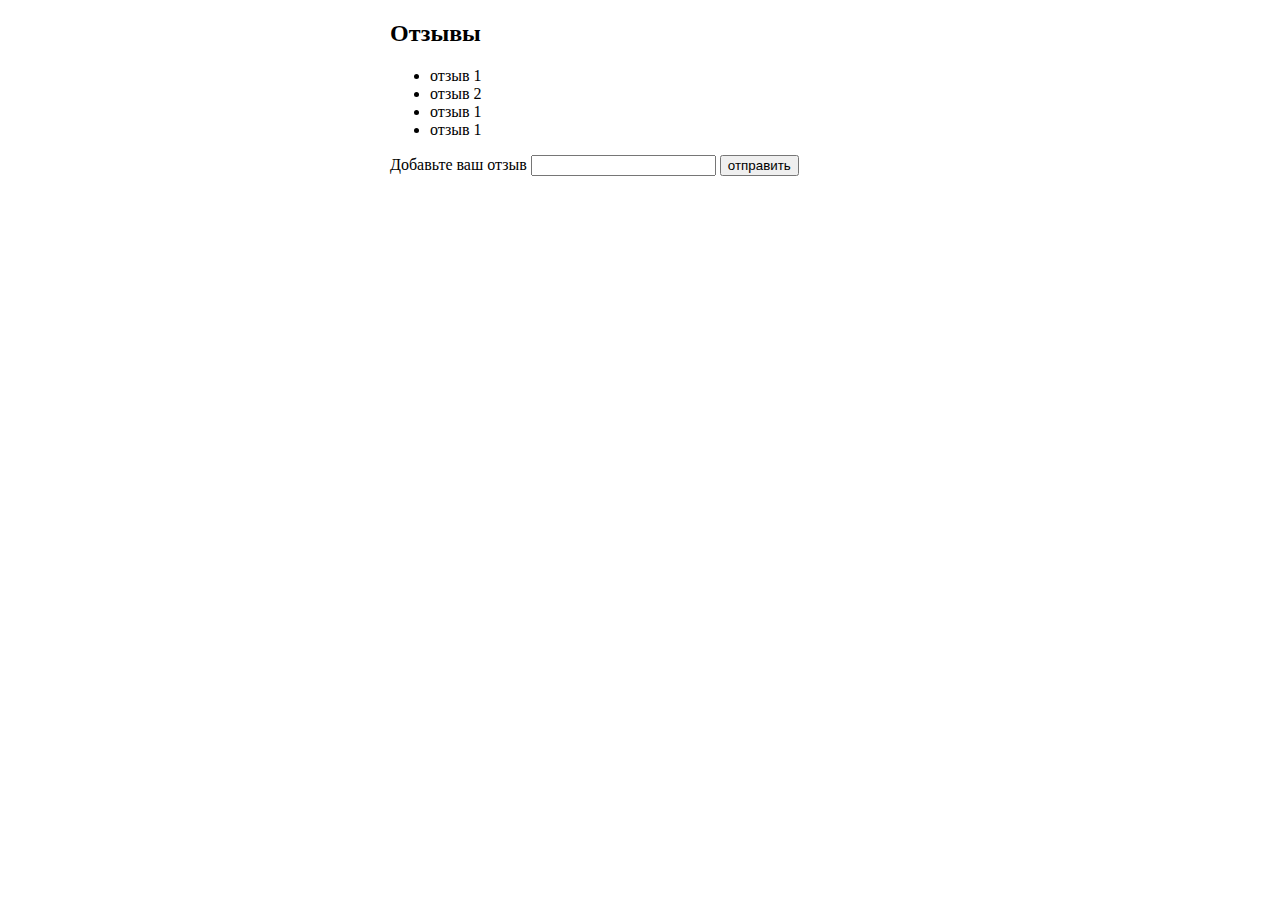
<file: 02/index.html>
<!DOCTYPE html>
<html lang="en">

<head>
    <meta charset="UTF-8">
    <meta http-equiv="X-UA-Compatible" content="IE=edge">
    <meta name="viewport" content="width=device-width, initial-scale=1.0">
    <link rel="stylesheet" href="style.css">
    <title>Document</title>
</head>

<body>
    <div class="review">

        <h2>Отзывы</h2>
        <div>
            <ul>
                <li>отзыв 1</li>
                <li>отзыв 2</li>
                <li>отзыв 1</li>
                <li>отзыв 1</li>
            </ul>

        </div>
        <label for="otziv">Добавьте ваш отзыв</label>
        <input id='otziv' type="text">
        <button>отправить</button>
        <div class="forError"></div>
    </div>

    <!-- <script src="homework.js"></script> -->
    <script src="homework_task2.js"></script>
</body>

</html>
</file>
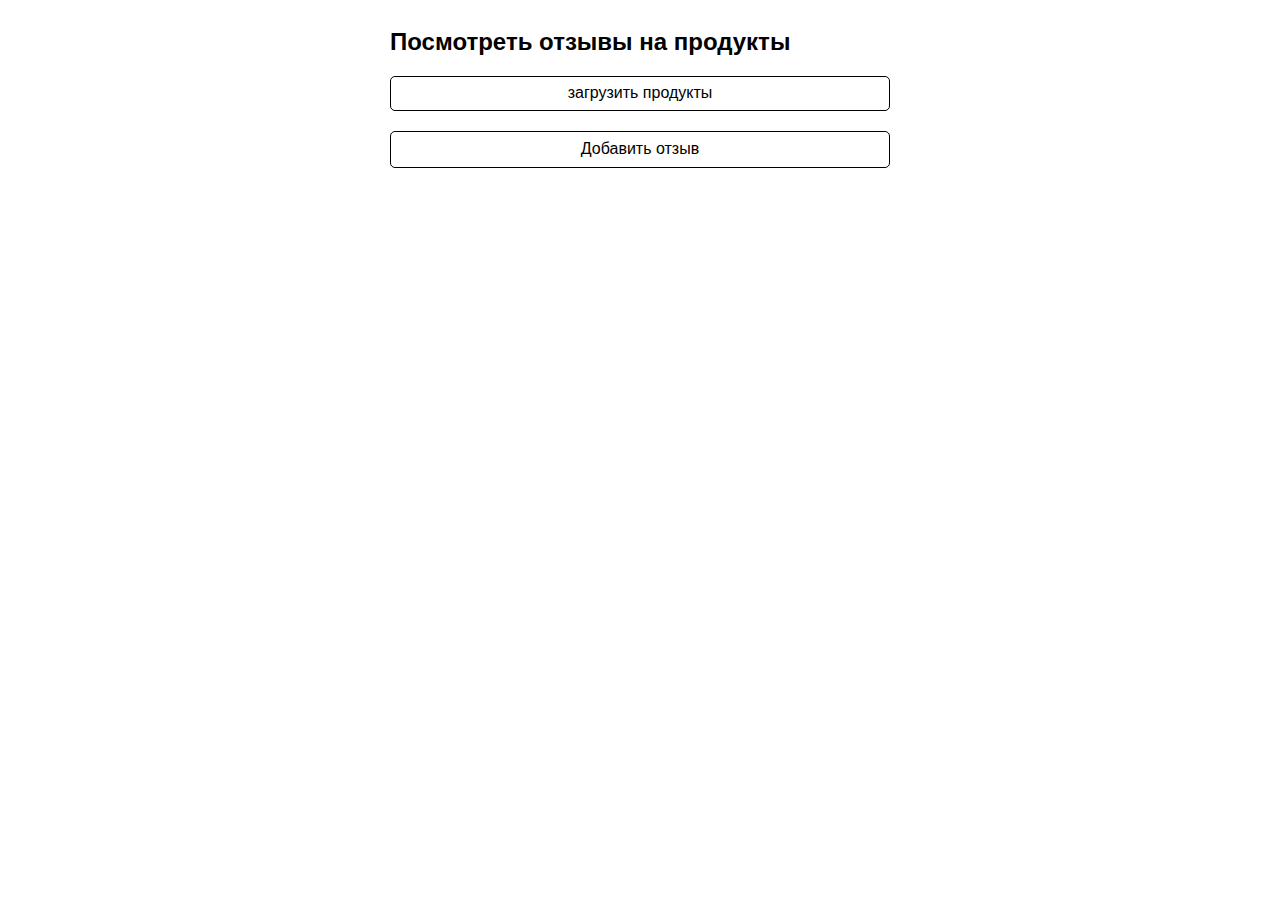
<file: 03_homework/index.html>
<!DOCTYPE html>
<html lang="en">

<head>
    <meta charset="UTF-8">
    <meta http-equiv="X-UA-Compatible" content="IE=edge">
    <meta name="viewport" content="width=device-width, initial-scale=1.0">
    <link rel="stylesheet" href="style.css">
    <title>Products</title>
</head>

<body>
    <div class="main-container review">
        <h2>Посмотреть отзывы на продукты</h2>
        <button class="load_review">загрузить продукты</button>
        <a class="btn-link" href="index2.html" rel="noopener noreferrer">Добавить отзыв</a>
    </div>
    <script src="script.js"></script>
</body>

</html>
</file>
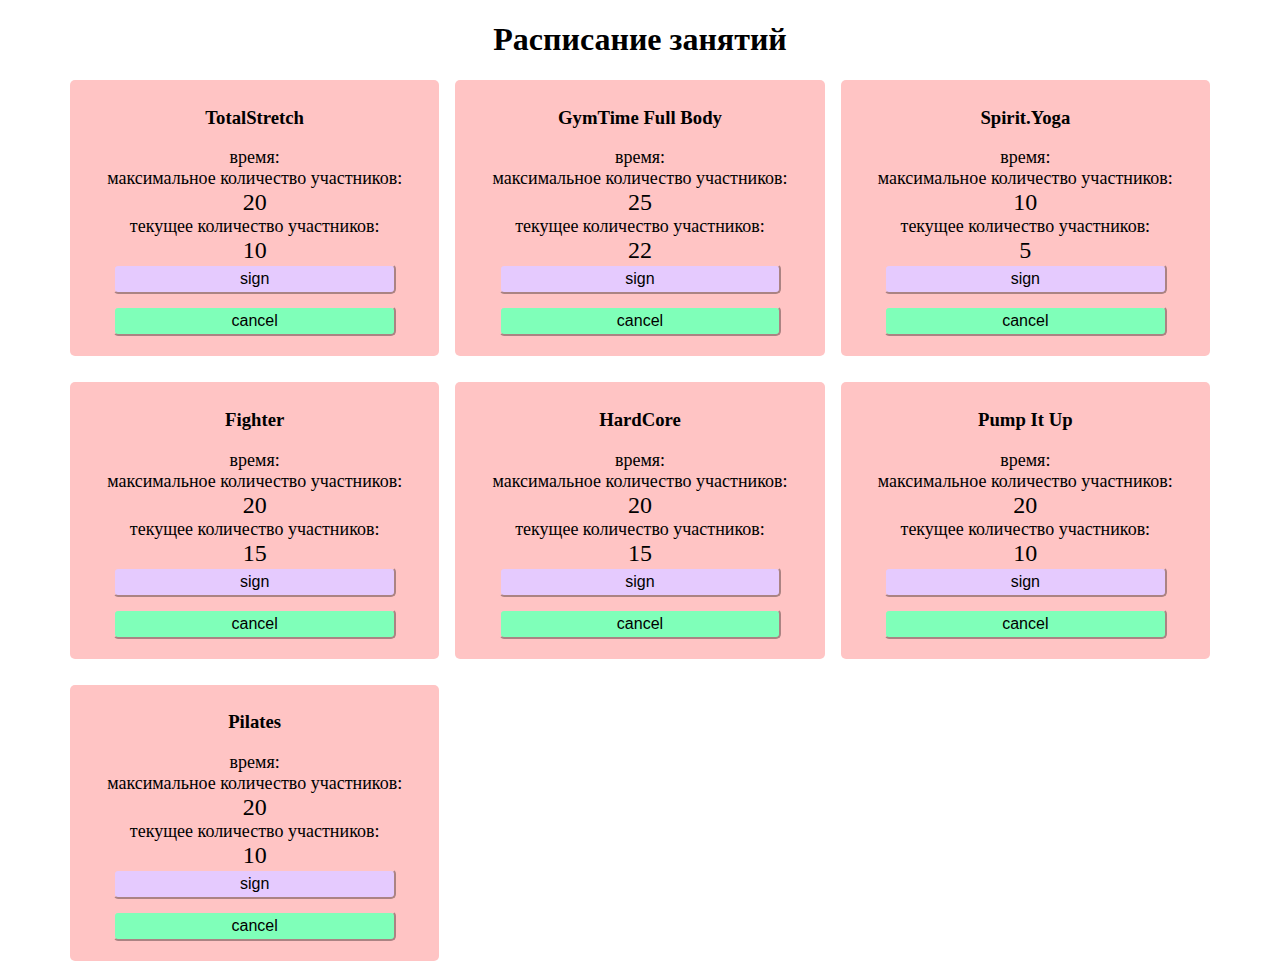
<file: DOM-home-work1/index.html>
<!DOCTYPE html>
<html lang="en">

<head>
    <meta charset="UTF-8">
    <meta http-equiv="X-UA-Compatible" content="IE=edge">
    <meta name="viewport" content="width=device-width, initial-scale=1.0">
    <link rel="stylesheet" href="style.css">
    <title>Document</title>
</head>

<body>
    <h1>Расписание занятий</h1>
    <div class="schedule">

        <!--Здесть будет отображаться расписание занятий-->
        <!-- <div class="schedule-item">
            <h3 class="name"></h3>

            <p class="time"></p>
            <p class="max"></p>
            <p class="cur"></p>
            <button onclick="signForTraining" class="sign">sign</button>
            <button onclick="cancelSignForTraning" class="cancel">cancel</button>
        </div>-->


    </div>
    <!-- <script src="script.js"></script> -->
    <script src="script2.js"></script>

</body>

</html>
</file>
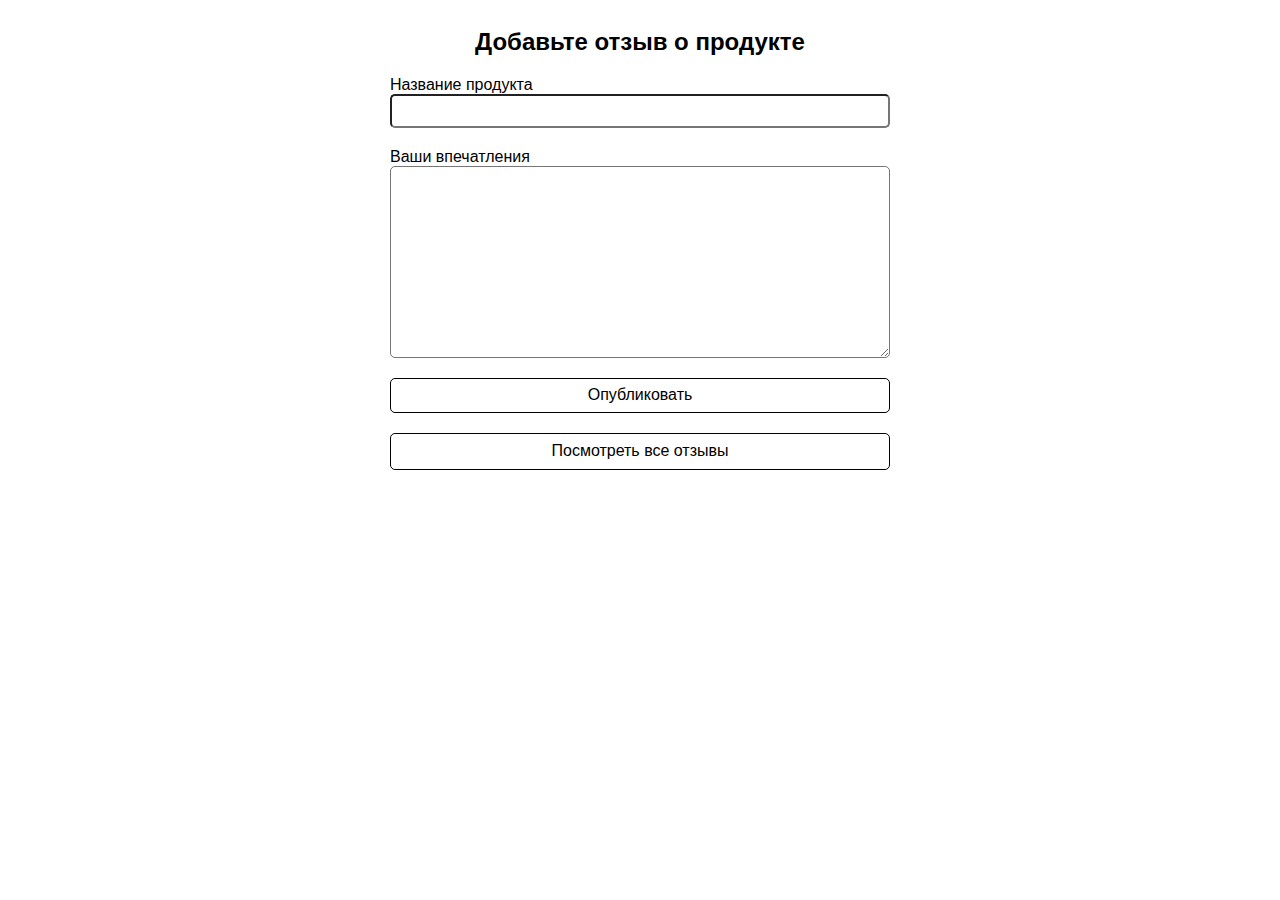
<file: 03_homework/index2.html>
<!DOCTYPE html>
<html lang="en">

<head>
    <meta charset="UTF-8">
    <meta http-equiv="X-UA-Compatible" content="IE=edge">
    <meta name="viewport" content="width=device-width, initial-scale=1.0">
    <link rel="stylesheet" href="style.css">
    <title>Document</title>
</head>

<body>

    <div class="review">
        <h2 class="review-title">Добавьте отзыв о продукте</h2>

        <label for="input-title">Название продукта</label>
        <input tabindex="1" id='input-title' type="text">
        <label for="input-text">Ваши впечатления</label>
        <textarea tabindex="2" id="input-text" cols="30" rows="10"></textarea>
        <button class="add_btn">Опубликовать</button>
        <a class="btn-link" href="index.html" rel="noopener noreferrer">Посмотреть все отзывы</a>
    </div>

    <script src="script2.js"></script>
</body>

</html>
</file>
<file: 02/style.css>
.review {
  width: 500px;
  margin: 0 auto;
}/*# sourceMappingURL=style.css.map */
</file>
<file: 03_homework/style.css>
* {
  font-family: Arial, Helvetica, sans-serif;
}

.review {
  max-width: 500px;
  margin: 0 auto;
  display: flex;
  flex-direction: column;
}

.review-title {
  text-align: center;
}

input {
  padding: 0 12px;
  margin-bottom: 20px;
  border-radius: 5px;
  min-height: 30px;
  transition: all 0.5s;
}

input:focus {
  box-shadow: 5px 5px 5px rgb(76, 30, 119);
}

textarea {
  min-height: 120px;
  resize: vertical;
  padding: 20px;
  margin-bottom: 20px;
  border-radius: 5px;
  transition: all 0.3s;
}

textarea:focus {
  box-shadow: 5px 5px 5px rgb(76, 30, 119);
}

button {
  height: 35px;
  border-radius: 5px;
  position: relative;
  transition: all 0.3s;
  margin-bottom: 20px;
  background-color: #fff;
  border: 1px solid black;
  font-size: 16px;
  cursor: pointer;
}

button:hover,
.btn-link:hover {
  box-shadow: 5px 5px 5px rgb(76, 30, 119);
}

button:active,
.btn-link:active {
  top: 2px;
}

.btn-link {
  display: block;
  border: 1px solid black;
  border-radius: 5px;
  height: 35px;
  position: relative;
  transition: all 0.3s;
  text-decoration: none;
  color: black;
  display: flex;
  justify-content: center;
  align-items: center;
}

.del-btn {
  font-size: 10px;
  height: 15px;
}

.product__title {
  cursor: pointer;
}/*# sourceMappingURL=style.css.map */
</file>
<file: DOM-home-work1/style.css>
h1 {
    text-align: center;
}

h3 {
    text-align: center;
}

.schedule {
    max-width: 1140px;
    margin: 0 auto;
    display: grid;
    grid-template-columns: repeat(auto-fit, minmax(360px, 1fr));
    gap: 16px;


}

.schedule-item {

    border-radius: 5px;
    margin-bottom: 10px;
    padding: 8px;
    display: flex;
    flex-direction: column;
    align-items: center;
    justify-content: center;
    background-color: rgb(255, 196, 196);
}

p {
    margin: 0;
    font-size: 18px;

}

.name {}

.time {}

.big {
    font-size: 24px;
}

.max {
    text-align: center;
    font-size: 24px;

}

.cur {
    text-align: center;
    font-size: 24px;
}

.sign,
.cancel {
    width: 80%;
    height: 30px;
    margin-bottom: 12px;
    font-size: 16px;
    border-radius: 5px;
    cursor: pointer;
    position: relative;
    background-color: rgba(229, 202, 255, 0.986);
    border-color: rgb(255, 196, 196);
    transition: all 0.3s;

}

.cancel {
    background-color: rgb(127, 255, 185);
}

.sign:hover,
.cancel:hover {
    box-shadow: 3px 3px 3px 2px rgba(34, 60, 80, 0.2);
}

.sign:active,
.cancel:active {
    top: 2px;

}
</file>
